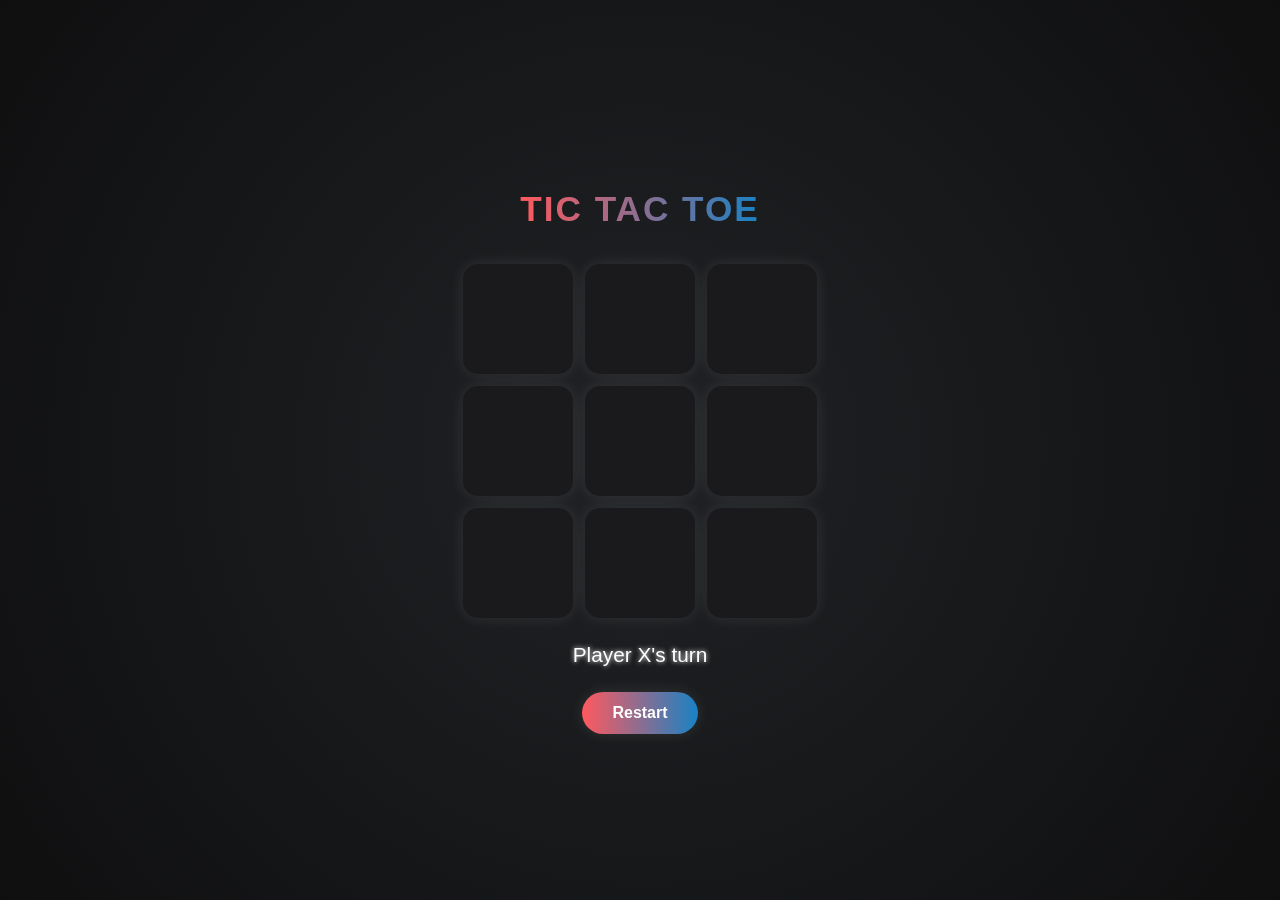
<file: test.html>
<!DOCTYPE html>
<html lang="en">
<head>
<meta charset="UTF-8" />
<meta name="viewport" content="width=device-width, initial-scale=1.0" />
<title>Modern Tic Tac Toe</title>
<style>
  :root {
    --x-color: #ff595e;
    --o-color: #1982c4;
    --bg-color: #0f0f10;
    --cell-bg: #1a1a1d;
    --glow: rgba(255, 255, 255, 0.1);
  }

  body {
    font-family: 'Poppins', sans-serif;
    background: radial-gradient(circle at center, #202225, #0f0f10);
    color: white;
    display: flex;
    flex-direction: column;
    align-items: center;
    justify-content: center;
    height: 100vh;
    margin: 0;
    overflow: hidden;
  }

  h1 {
    margin-bottom: 20px;
    letter-spacing: 2px;
    font-size: 2.2em;
    text-transform: uppercase;
    background: linear-gradient(90deg, #ff595e, #1982c4);
    -webkit-background-clip: text;
    -webkit-text-fill-color: transparent;
  }

  .board {
    display: grid;
    grid-template-columns: repeat(3, 110px);
    grid-template-rows: repeat(3, 110px);
    gap: 12px;
    margin: 15px 0;
  }

  .cell {
    background: var(--cell-bg);
    border-radius: 15px;
    font-size: 2.5em;
    font-weight: 600;
    display: flex;
    align-items: center;
    justify-content: center;
    cursor: pointer;
    transition: all 0.2s ease-in-out;
    box-shadow: 0 0 15px var(--glow);
  }

  .cell:hover:not(.taken) {
    background: linear-gradient(135deg, #292b2f, #1c1c1f);
    transform: scale(1.05);
    box-shadow: 0 0 25px var(--glow);
  }

  .cell.taken {
    cursor: not-allowed;
  }

  .cell.x {
    color: var(--x-color);
    text-shadow: 0 0 10px var(--x-color);
  }

  .cell.o {
    color: var(--o-color);
    text-shadow: 0 0 10px var(--o-color);
  }

  #status {
    margin-top: 10px;
    font-size: 1.3em;
    text-shadow: 0 0 5px #fff;
  }

  button {
    margin-top: 25px;
    padding: 12px 30px;
    border: none;
    border-radius: 30px;
    background: linear-gradient(90deg, #ff595e, #1982c4);
    color: white;
    font-size: 1em;
    cursor: pointer;
    font-weight: 600;
    transition: all 0.25s ease;
    box-shadow: 0 0 15px rgba(255, 255, 255, 0.1);
  }

  button:hover {
    transform: scale(1.1);
    box-shadow: 0 0 20px rgba(255, 255, 255, 0.3);
  }

  @media (max-width: 500px) {
    .board {
      grid-template-columns: repeat(3, 90px);
      grid-template-rows: repeat(3, 90px);
      gap: 10px;
    }
    .cell {
      font-size: 2em;
    }
  }
</style>
</head>
<body>
  <h1>Tic Tac Toe</h1>
  <div class="board" id="board"></div>
  <div id="status">Player X's turn</div>
  <button id="reset">Restart</button>

<script>
  const board = document.getElementById('board');
  const statusText = document.getElementById('status');
  const resetBtn = document.getElementById('reset');

  let currentPlayer = 'X';
  let gameActive = true;
  let boardState = Array(9).fill('');

  const winningCombos = [
    [0,1,2],[3,4,5],[6,7,8],
    [0,3,6],[1,4,7],[2,5,8],
    [0,4,8],[2,4,6]
  ];

  // Create cells
  for (let i = 0; i < 9; i++) {
    const cell = document.createElement('div');
    cell.classList.add('cell');
    cell.dataset.index = i;
    cell.addEventListener('click', handleClick);
    board.appendChild(cell);
  }

  function handleClick(e) {
    const index = e.target.dataset.index;
    if (!gameActive || boardState[index]) return;

    boardState[index] = currentPlayer;
    e.target.textContent = currentPlayer;
    e.target.classList.add('taken', currentPlayer.toLowerCase());

    if (checkWinner()) {
      statusText.textContent = `🎉 Player ${currentPlayer} Wins!`;
      gameActive = false;
      glowWinner();
      return;
    }

    if (!boardState.includes('')) {
      statusText.textContent = `It's a draw 🤝`;
      gameActive = false;
      return;
    }

    currentPlayer = currentPlayer === 'X' ? 'O' : 'X';
    statusText.textContent = `Player ${currentPlayer}'s turn`;
  }

  function checkWinner() {
    return winningCombos.some(combo => {
      const [a, b, c] = combo;
      return (
        boardState[a] &&
        boardState[a] === boardState[b] &&
        boardState[a] === boardState[c]
      );
    });
  }

  function glowWinner() {
    winningCombos.forEach(combo => {
      const [a,b,c] = combo;
      if (boardState[a] && boardState[a] === boardState[b] && boardState[a] === boardState[c]) {
        document.querySelectorAll('.cell')[a].style.boxShadow = '0 0 25px #fff';
        document.querySelectorAll('.cell')[b].style.boxShadow = '0 0 25px #fff';
        document.querySelectorAll('.cell')[c].style.boxShadow = '0 0 25px #fff';
      }
    });
  }

  resetBtn.addEventListener('click', () => {
    boardState.fill('');
    gameActive = true;
    currentPlayer = 'X';
    statusText.textContent = "Player X's turn";
    document.querySelectorAll('.cell').forEach(cell => {
      cell.textContent = '';
      cell.className = 'cell';
      cell.style.boxShadow = '0 0 15px var(--glow)';
    });
  });
</script>
</body>
</html>
</file>
